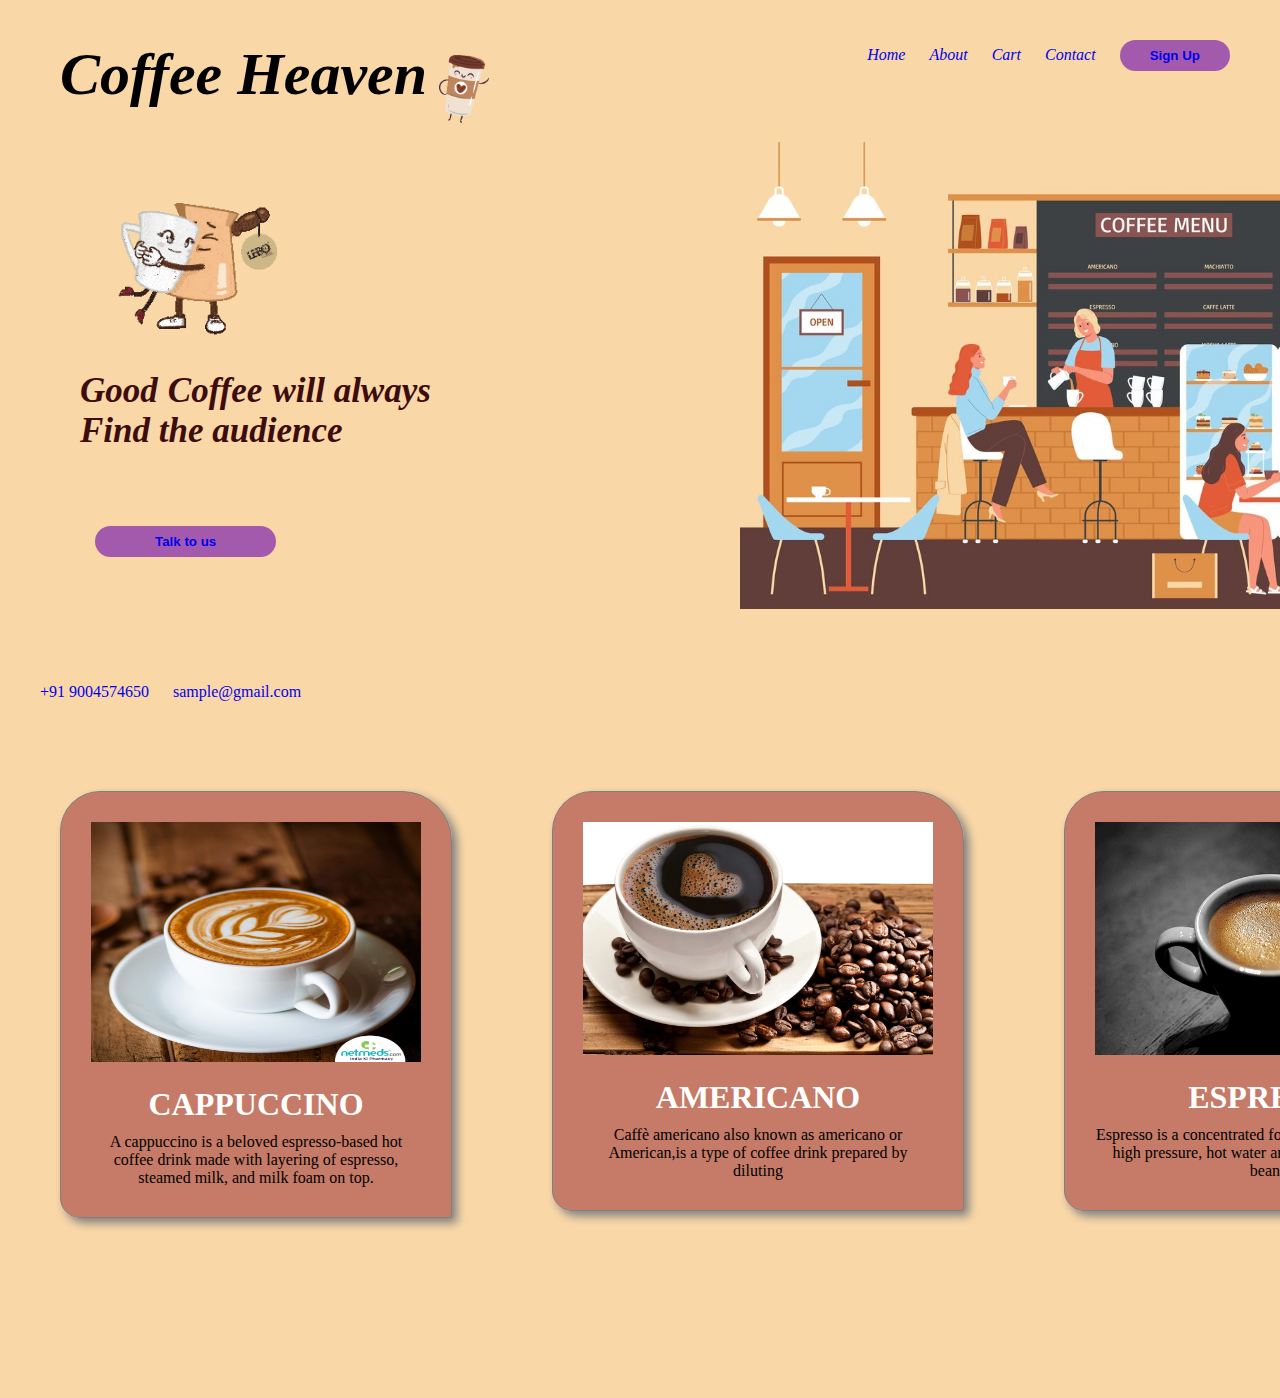
<file: index.html>
<!DOCTYPE html>
<html lang="en">
  <head>
    <meta charset="UTF-8" />
    <meta name="viewport" content="width=device-width, initial-scale=1.0" />
    <title>Coffee|Heaven</title>
    <link rel="stylesheet" href="./css/index.css">
    <link rel="icon" href="./Images/coffee-cup.png">
  </head>
  <body>
    <div class="contain">
      <div>
        <h1 class="title"><span>Coffee Heaven</span></h1>
    <img src="./Images/coffee-lover-hot-coffee.gif" alt="coffee-cup" width="50px" style="margin-left: 98%; margin-top: -80px;">
      </div>
       <div style="margin-left: 80px">
       <a href="./index.html">Home</a>
       <a href="./Pages/about.html">About</a>
       <a href="./Pages/billing.html">Cart</a>
       <a href="./Pages/contact.html">Contact</a>
        <button><a href="./Pages/login.html">Sign Up</a></button>
       </div>
       </div>
    <div class="png">
    <img src="./Images/thanks-love.gif" width="180px" style="margin-left: 20%"></div>
    <div class="cr">
    <h1 class="ft">Good<span1>Coffee</span1>will always<br>Find the audience</h1></div>
    <div>
    <button class="bt"><a href="./Pages/contact.html">Talk to us</button></div></a>
    <div class="photo">
      <img src="./Images/coffeeheaven.jpg" width="700px">
    </div>
    <footer>
      <a href="tel:9004574650">+91 9004574650</a>
      <a href="mailto:sample@gmail.com">sample@gmail.com</a>
    </footer>
      <section>
        <div class="main">
        <div class="card">
        <img src="./Images/coffee_its_benefits_898_1_.jpg" width="330px" height="240px">
        <h1 class="cp">CAPPUCCINO</h1>
        <p>A cappuccino is a beloved espresso-based hot coffee drink made with layering of espresso, steamed milk, and milk foam on top.</p>
    </div>
    <div class="card">
      <img src="./Images/Americano" width="350px">
      <h1 class="cp">AMERICANO</h1>
      <p>Caffè americano also known as americano or American,is a type of coffee drink prepared by diluting</p>
  </div>
  <div class="card">
    <img src="./Images/Espresso" width="350px">
    <h1 class="cp">ESPRESSO</h1>
    <p>Espresso is a concentrated form of coffee brewed with high pressure, hot water and finely ground coffee beans.</p>
</div>
</div>
</section>
  </body>
</html>
</file>
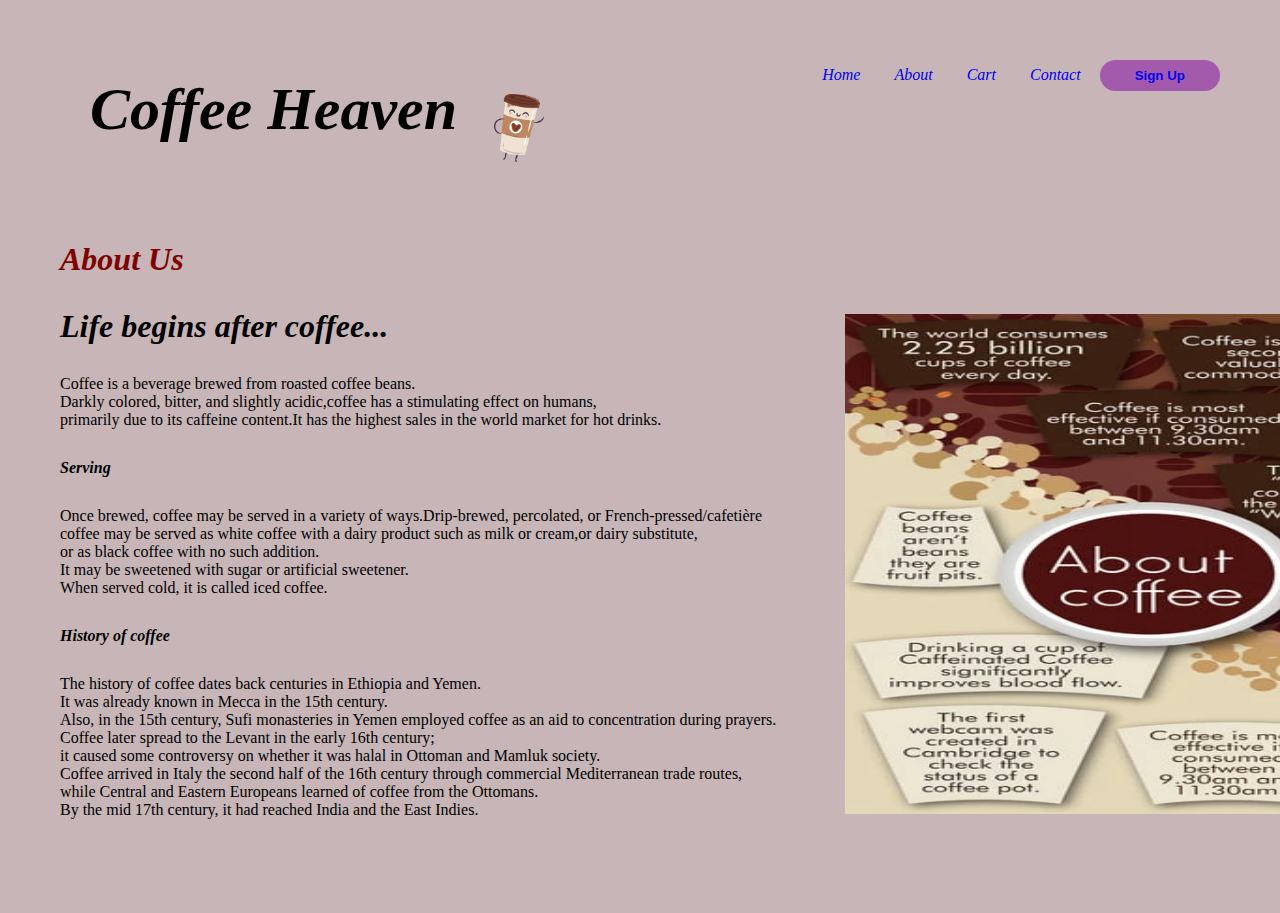
<file: Pages/about.html>
<!DOCTYPE html>
<html lang="en">
<head>
    <meta charset="UTF-8">
    <meta name="viewport" content="width=device-width, initial-scale=1.0">
    <title>About Us</title>
    <link rel="stylesheet" href="../css/about.css">
    <link rel="icon" href="../Images/coffee-cup.png">
</head>
<body>
    <div class="contain">
        <div>
          <h1 class="title"><span>Coffee Heaven</span></h1>
      <img src="../Images/coffee-lover-hot-coffee.gif" alt="coffee-cup" width="50px" style="margin-left: 98%; margin-top: -80px;">
        </div>
         <div style="margin-left: 80px">
         <a href="../index.html">Home</a>
         <a href="../Pages/about.html">About</a>
         <a href="../Pages/billing.html">Cart</a>
         <a href="../Pages/contact.html">Contact</a>
          <button><a href="../Pages/login.html">Sign Up</a></button>
         </div>
         </div>
    <div class="container">
        <h1 style="color: maroon;">About Us</h1>
        <h1>Life begins after coffee...</h1>
        <p>Coffee is a beverage brewed from roasted coffee beans.<br>Darkly colored, bitter, and slightly acidic,coffee has a stimulating effect on humans,<br>primarily due to its caffeine content.It has the highest sales in the world market for hot drinks.</p>
        <h4>Serving</h4>
        <p>Once brewed, coffee may be served in a variety of ways.Drip-brewed, percolated, or French-pressed/cafetière<br>coffee may be served as white coffee with a dairy product such as milk or cream,or dairy substitute,<br>or as black coffee with no such addition.<br>It may be sweetened with sugar or artificial sweetener.<br>When served cold, it is called iced coffee.</p>
        <h4>History of coffee</h4>
        <p>The history of coffee dates back centuries in Ethiopia and Yemen.<br>It was already known in Mecca in the 15th century.<br>Also, in the 15th century, Sufi monasteries in Yemen employed coffee as an aid to concentration during prayers.<br>Coffee later spread to the Levant in the early 16th century;<br>it caused some controversy on whether it was halal in Ottoman and Mamluk society.<br>Coffee arrived in Italy the second half of the 16th century through commercial Mediterranean trade routes,<br>while Central and Eastern Europeans learned of coffee from the Ottomans.<br>By the mid 17th century, it had reached India and the East Indies.</p>
    </div>
    <div class="photo">
        <img src="../Images/7-Did-You-Know-Facts-About-Coffee-1-320.webp" width="600px" height="500px">
    </div>
</body>
</html>
</file>
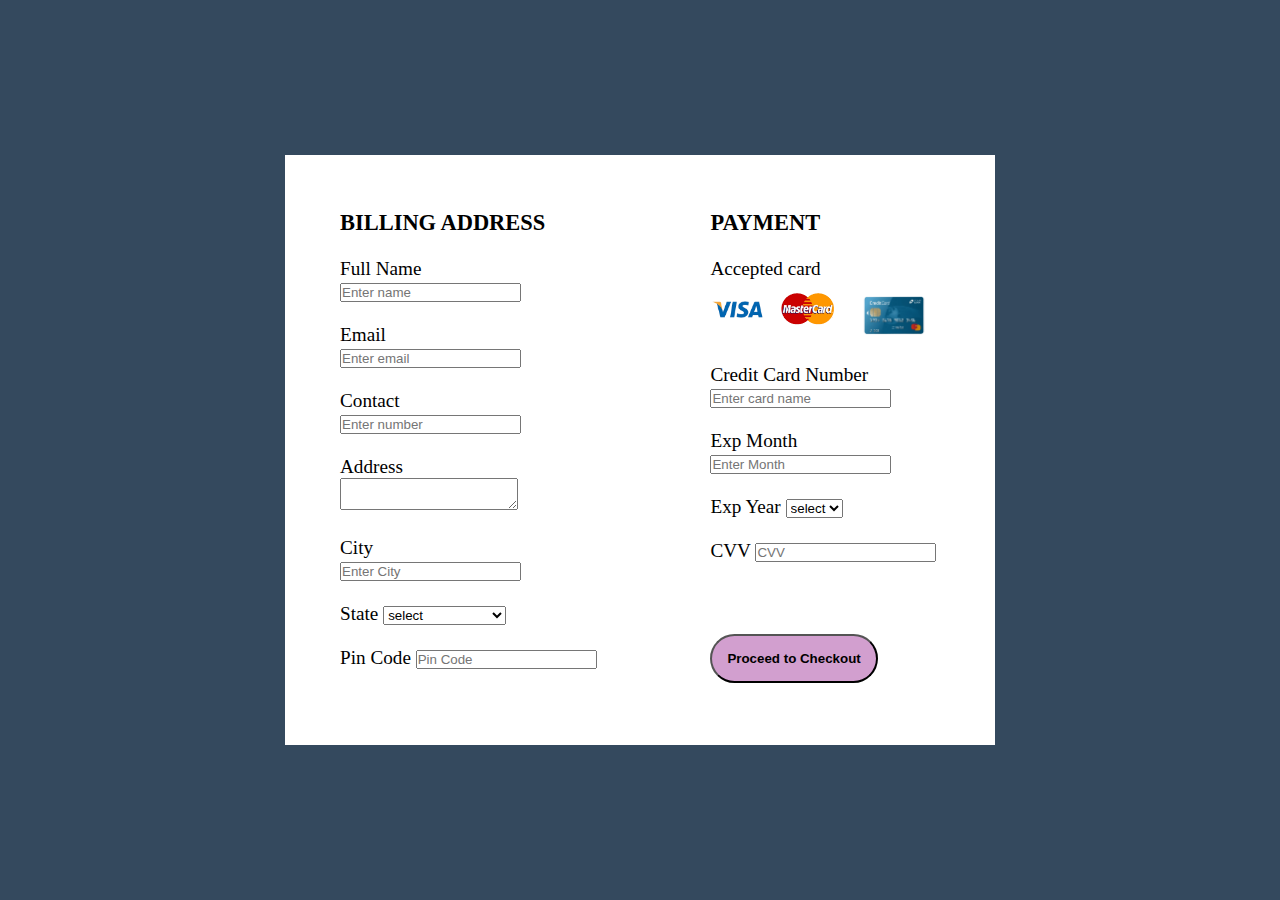
<file: Pages/billing.html>
<!DOCTYPE html>
<html lang="en">
<head>
    <meta charset="UTF-8">
    <meta name="viewport" content="width=device-width, initial-scale=1.0">
    <title>Bill Payment</title>
    <link rel="stylesheet" href="../css/billing.css">
    <link rel="icon" href="../Images/coffee-cup.png">
</head>
<body>
    <section>
        <div class="card">
            <div class="left">
                <h3>BILLING ADDRESS</h3><br>
                <form>
                Full Name<br>
                <input type="text" name="" placeholder="Enter name"><br><br>
                Email<br>
                <input type="Email" name="" placeholder="Enter email"><br><br>
                Contact<br>
                <input type="number" name="" placeholder="Enter number"><br><br>
                Address<br>
                <textarea rows="2" cols="20"></textarea><br><br>
                City<br>
                <input type="text" name="" placeholder="Enter City"><br><br>
                <div>
                    <label>
                       State
                        <select>
                            <option>select</option>
                            <option>Hyderabad</option>
                            <option>Rajasthan</option>
                            <option>Madhya Pradesh</option>
                            <option>Andhra Pradesh</option>
                        </select>
                    </label><br><br>
                    <label>
                        Pin Code
                        <input type="number" name="" placeholder="Pin Code">
                    </label>
                </div>
                </form>
            </div>
        <div class="right">
            <h3>PAYMENT</h3><br>
            <form>
                Accepted card<br>
                <img src="../Images/visa.png" width="55px">
                <img src="../Images/mastercard.png" width="75px">
                <img src="../Images/credit card.png" width="90px"><br><br>
                Credit Card Number<br>
                <input type="text" name="" placeholder="Enter card name"><br><br>
                Exp Month<br>
                <input type="text" name="" placeholder="Enter Month"><br><br>
                <div>
                    <label>
                       Exp Year
                        <select>
                            <option>select</option>
                            <option>2022</option>
                            <option>2023</option>
                            <option>2024</option>
                            <option>2025</option>
                        </select>
                    </label><br><br>
                    <label>
                       CVV
                       <input type="number" name="" placeholder="CVV">
                    </label><br><br>
                </div>
            </form>
            <div class="box">
             <button>Proceed to Checkout</button> </div>
        </div>
    </div>
    </section>
</body>
</html>
</file>
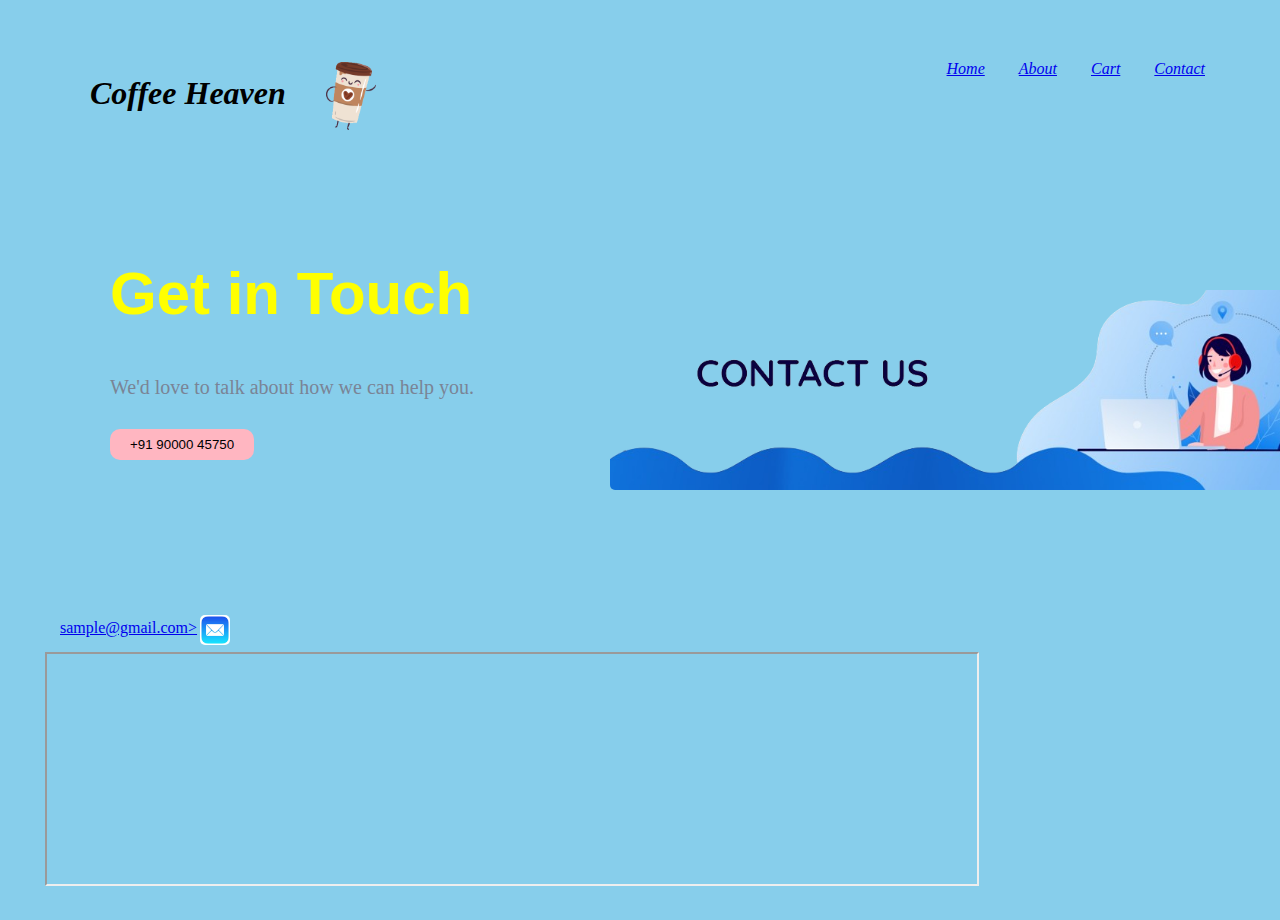
<file: Pages/contact.html>
<!DOCTYPE html>
<html lang="en">
  <head>
    <meta charset="UTF-8" />
    <meta name="viewport" content="width=device-width, initial-scale=1.0" />
    <title>Contact Us</title>
    <link rel="stylesheet" href="../css/contact.css" />
    <link rel="icon" href="../Images/coffee-cup.png" />
  </head>
  <body>
    <div class="contain">
      <div>
        <h1 class="title"><span>Coffee Heaven</span></h1>
        <img
          src="../Images/coffee-lover-hot-coffee.gif"
          alt="coffee-cup"
          width="50px"
          style="margin-left: 98%; margin-top: -80px"
        />
      </div>
      <div style="margin-left: 80px">
        <a href="../index.html">Home</a>
        <a href="../Pages/about.html">About</a>
        <a href="../Pages/billing.html">Cart</a>
        <a href="../Pages/contact.html">Contact</a>
      </div>
    </div>
    <section>
      <div class="textdiv">
        <h2>Get in Touch</h2>
        <br />
        <p>We'd love to talk about how we can help you.</p>
        <div class="ct">
          <button>+91 90000 45750</button>
        </div>
      </div>
      <div class="photodiv">
        <img
          src="../Images/Contact-Us-removebg-preview.png"
          width="900px"
          height="200px"
        />
      </div>
    </section>
    <footer>
        <div class="ml">
        <img src="../Images/mail" width="30px"></div>
         <a href="mailto:sample@gmail.com" width="300px">sample@gmail.com>
      </div>
    </footer>
    <iframe src="https://www.google.com/maps/embed?pb=!1m18!1m12!1m3!1d3806.3586302538815!2d78.38542747426092!3d17.442540901215732!2m3!1f0!2f0!3f0!3m2!1i1024!2i768!4f13.1!3m3!1m2!1s0x3bcb916c2ed5ff65%3A0x8c672557b26d8d6d!2sPacketPrep%20-%20Job%20Trainings!5e0!3m2!1sen!2sin!4v1693634582730!5m2!1sen!2sin" class="w-full lg:h-72 " allowfullscreen="" loading="lazy" referrerpolicy="no-referrer-when-downgrade" width="900px" height="200px"></iframe>
  </body>
</html>
</file>
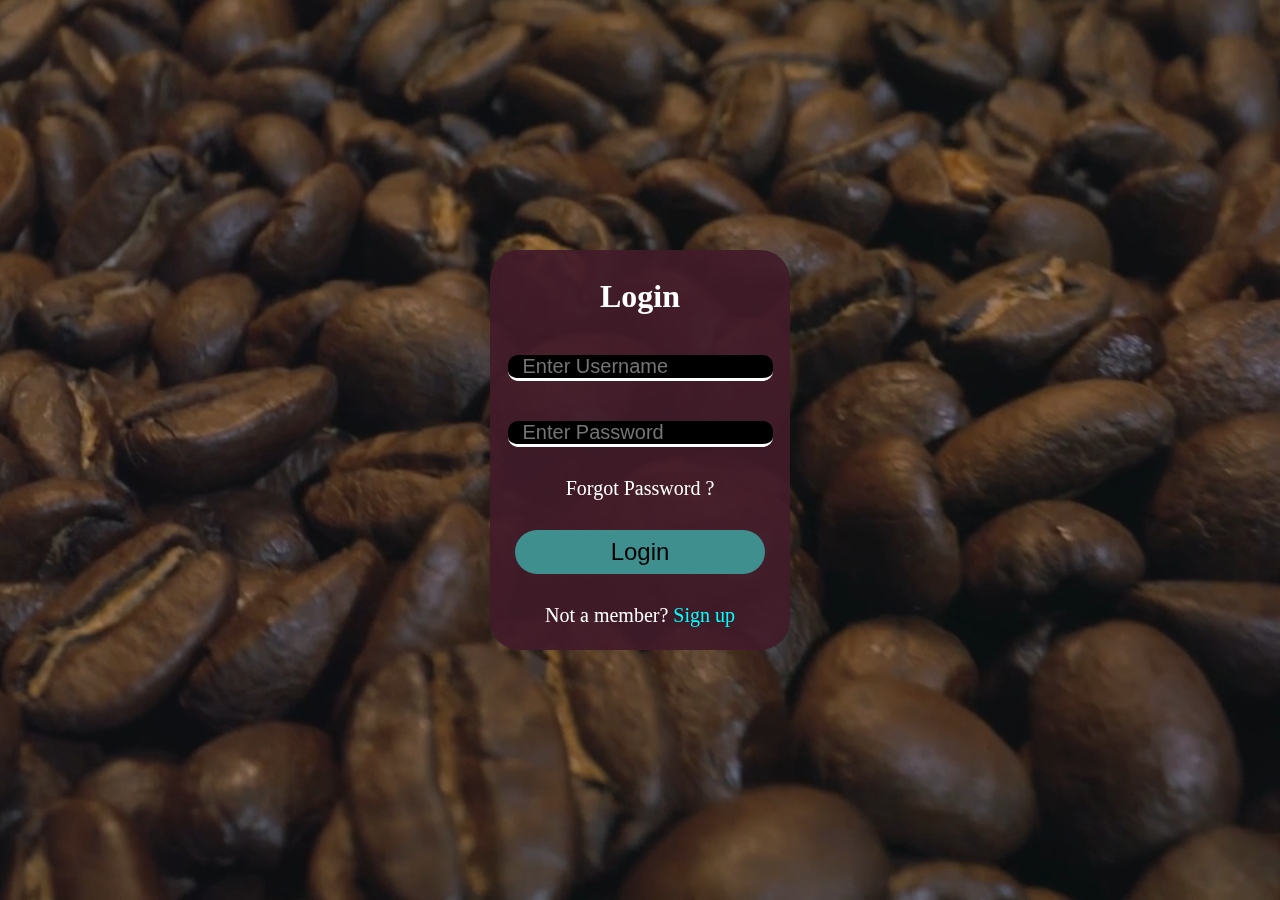
<file: Pages/login.html>
<!DOCTYPE html>
<html>
  <head>
    <meta charset="UTF-8" />
    <meta name="viewport" content="width=device-width, initial-scale=1.0" />
    <title>login</title>
    <link rel="stylesheet" href="../css/login.css"/>
    <link rel="icon" href="../Images/coffee-cup.png">
  </head>
  <body>
    <div class="video-player">
      <video autoplay muted loop>
        <source
          src="../Videos/mixkit-texture-of-a-surface-covered-in-coffee-beans-43951-hd-ready.mp4"
        />
      </video>
      <div class="contain">
        <div class="text">
          <h1>Login</h1>
          <input class="inp1" type="text" placeholder="Enter Username" /><br />
          <input
            class="inp2"
            type="password"
            placeholder="Enter Password"
          /><br />
          <p>Forgot Password ?</p>
          <a href="../index.html"> <button>Login</button> </a>
          <p>Not a member? <span>Sign up</span></p>
        </div>
      </div>
    </div>
  </body>
</html>
</file>
<file: css/index.css>
* {
  margin: 10px;
  padding: 0px;
}
body {
  background-color: #F9D7A7;
}
.contain {
  text-align: center;
  color: black;
  font-style: italic;
  display: flex;
  justify-content: space-between;
}
a {
  text-align: center;
}
.title {
  font-size: 60px;
}
button {
  background-color: rgb(163, 90, 172);
  color: black;
  padding: 8px 20px;
  border-radius: 50px;
  border: none;
  font-weight: bold;
  cursor: pointer;
  transform: scale(1);
}
a{
  text-decoration: none;
}
a:hover,
button:hover {
  background-color: aqua;
  border: none;
  cursor: pointer;
  transform: scale(1.2);
}
.cr,
.span1 {
  color: rgb(61, 12, 12);
  padding-left: 40px;
  font-style: italic;

}
.bt {
  padding-left: 50px;
  padding-right: 50px;
  border-radius: 50px;
  padding: 40px, 40px;
  margin: 65px;
  border: none;
  font-weight: bold;
  cursor: pointer;
  transform: scale(1);
}
.ft {
  font-size: 35px;
}
.photo{
  padding: 50px 700px;
  margin-top: -550px;
}
.png{
  margin-left: -200px;
}
.card{
  background-color: rgba(159, 58, 58, 0.59);
  border:1px solid grey;
  box-shadow: 5px 5px 10px grey;
  width: 25%;
  height: 20%;
  text-align:center;
  padding:20px;
  margin: 30px 50px;
  justify-content: space-between;
  border-top-left-radius: 40px;
  border-top-right-radius: 50px;
  border-bottom-left-radius: 20px;
}
.cp{
  color: white;
}
.main{
  margin: 15px;
  margin-top: -100px;
  margin-left: -20px;

  display: flex;
  justify-content: space-between;
  padding: 150px 0px;
  position: absolute;
  
}
</file>
<file: css/about.css>
*{
    margin: 0;
    padding: 15px;
}
body{
    background-color:rgb(199, 181, 183);
}
.photo{
    padding: 50px 800px;
    margin-top: -600px;
}
h1,.style{
    font-style: italic;
}
h4{
    font-style: oblique;
}
.contain {
    text-align: center;
    color: black;
    font-style: italic;
    display: flex;
    justify-content: space-between;
  }
  button {
    background-color: rgb(163, 90, 172);
    color: black;
    padding: 8px 20px;
    border-radius: 50px;
    border: none;
    font-weight: bold;
    cursor: pointer;
    transform: scale(1);
  }
  .title {
    font-size: 60px;
  }
  button:hover {
    background-color: aqua;
    border: none;
    cursor: pointer;
    transform: scale(1.2);
  }
  a{
    text-decoration: none;
  }
</file>
<file: css/billing.css>
*{
    margin: 0;
    padding: 0;
}
section{
    width: 100vw;
    height: 100vh;
    background-color: #34495e;
    font-size: 1.2rem;
    display: flex;
    justify-content: center;
    align-items: center;
}
.card{
    background-color: white;
    width: 600px;
    height: 480px;
    display: flex;
    justify-content: space-between;
    align-items: flex-start;
    padding: 55px;
}
.right{
    justify-content: space-between;
    align-items: flex-start;
}
button{
   border-radius: 30px;
   padding: 15px;
   margin: 50px auto;
   text-align: center;
   cursor: pointer;
   font-weight: bold;
   background-color: rgb(210, 159, 207);
}
button:hover{
    transform: scale(1.0);
    padding: 10px 10px;
}
</file>
<file: css/contact.css>
* {
  margin: 0;
  padding: 15px;
}
.contain {
  text-align: center;
  color: black;
  font-style: italic;
  display: flex;
  justify-content: space-between;
}
body {
  background-color: skyblue;
}
.textdiv {
  padding: 50px;
}
.photodiv {
  display: flex;
  justify-content: space-between;
  padding: 50px 550px;
  margin-top: -300px;
}
img {
  border-radius: 20px;
}
p {
  color: #7a8496;
  font-size: 20px;
}
h2{
  color: yellow;
  font-size: 60px;
  font-family: sans-serif;
}
button{
    background-color:lightpink;
    color: black;
    padding: 8px 20px;
    border-radius: 10px;
    border: none;
}
button:hover{
    background-color: rgb(180, 106, 118);
    cursor: pointer;
    transform: scale(1.2);
}
.ml{
    padding-left: 20px;
    margin-bottom: -60px;
    margin-left: 120px;

}
</file>
<file: css/login.css>
* {
    margin: 0;
    padding: 0;
  }
  .contain {
    width: 300px;
    height: 400px;
    background-color: rgba(66, 27, 41, 0.922);
    text-align: center;
    color: white;
    border-radius: 30px;
    position: absolute;
    left: 50%;
    top: 50%;
    transform: translate(-50%, -50%);
  }
  .contain .text {
    position: relative;
    top: 7%;
  }
  .inp1, .inp2 {
    border: none;
    background-color: black;
    border-bottom: 3px solid white;
    width: 250px;
    font-size: 20px;
    margin-top: 40px;
    outline: none;
    color: white;
    border-radius: 10px;
    padding-left: 15px;
  }
  .text button {
    width: 250px;
    height: 44px;
    background-color: rgb(64, 143, 143);
    color: black;
    border: none;
    font-size: 24px;
    border-radius: 25px;
    margin-top: 30px;
    cursor: pointer;
  }
  button:hover {
    border: 3px solid aqua;
    color: white;
    font-size: 20px;
    background-color: black;
  }
  p {
    margin-top: 30px;
    font-size: 20px;
  }
  p span {
    color: aqua;
    cursor: pointer;
  }
  .video-player {
    position: relative;
    width: 100%;
    height: 100vh;
    overflow: hidden;
  }
  video {
      position: absolute;
      top: 50%;
      left: 50%;
      width: 100%;
      height: 100%;
      object-fit: cover;
      transform: translate(-50%, -50%);
  }
</file>
